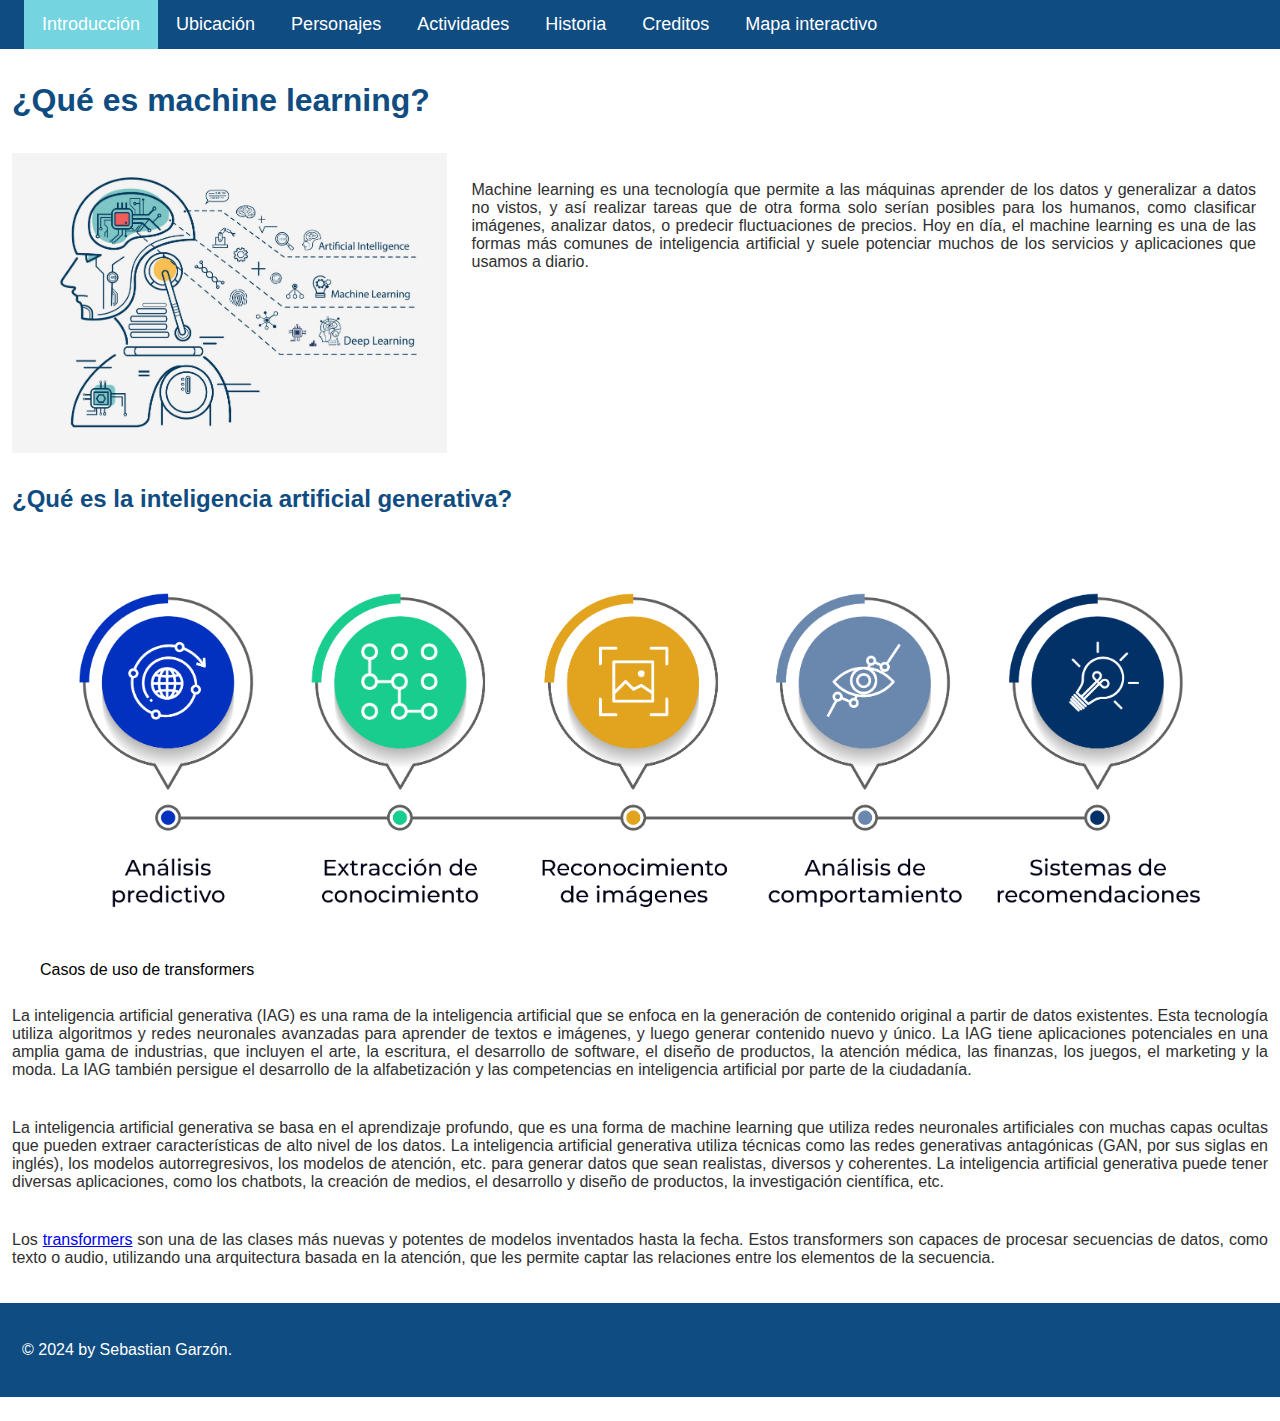
<file: exercise_1/index.html>
<!DOCTYPE html>
<html lang="es">

<head>
    <meta charset="UTF-8" />
    <meta name="viewport" content="width=device-width, initial-scale=1.0" />
    <meta name="description" content="Página web sobre machine learning e inteligencia artificial generativa" />
    <meta name="keywords" content="machine learning, inteligencia artificial, generativa, transformers, GAN" />
    <link rel="stylesheet" href="styles.css" />
    <title>Machine learning</title>
</head>

<body>
    <section class="grid-container">
        <article class="grid-item">
            <header class="grid-item" id="header-grid-item">
                <!-- Agregar un label que funcionará como botón del menú hamburguesa -->
                <label for="nav-toggle" class="nav-icon">☰</label>
                <!-- Agregar un checkbox que controlará la visibilidad del menú -->
                <input type="checkbox" id="nav-toggle" class="nav-toggle" />
                <nav>
                    <!-- Encerrar los enlaces en un div para controlar su visibilidad -->
                    <div class="nav-menu">
                        <a href="./index.html" class="nav-selected">Introducción</a>
                        <a href="./location.html">Ubicación</a>
                        <a href="./characters.html">Personajes</a>
                        <a href="./activities.html">Actividades</a>
                        <a href="./history.html">Historia</a>
                        <a href="./biography.html">Creditos</a>
                        <a href="./interactive_map.html">Mapa interactivo</a>
                    </div>
                </nav>
            </header>
            <h1>¿Qué es machine learning?</h1>
            <main class="grid-item">
                <div class="ml-description items-center">
                    <!-- Usar la etiqueta <alt> para añadir un texto alternativo a las imágenes -->
                    <img src="./assets/portada.jpg"
                        alt="Imagen de una persona usando un ordenador con gráficos de machine learning"
                        class="index_img" />
                    <p class="index_text">
                        Machine learning es una tecnología que permite a las máquinas
                        aprender de los datos y generalizar a datos no vistos, y así
                        realizar tareas que de otra forma solo serían posibles para los
                        humanos, como clasificar imágenes, analizar datos, o predecir
                        fluctuaciones de precios. Hoy en día, el machine learning es una
                        de las formas más comunes de inteligencia artificial y suele
                        potenciar muchos de los servicios y aplicaciones que usamos a
                        diario.
                    </p>
                </div>
                <!-- Usar las etiquetas <h2>, <h3>, etc. de forma jerárquica y coherente -->
                <h2>¿Qué es la inteligencia artificial generativa?</h2>
                <figure class="figure-item">
                    <!-- Usar la etiqueta <alt> para añadir un texto alternativo a las imágenes -->
                    <img src="./assets/5_aplicaciones_machine_learning.png"
                        alt="Imagen de cinco casos de uso de transformers: traducción, generación de texto, reconocimiento de voz, análisis de sentimientos y chatbots"
                        class="img-max-width" />
                    <figcaption>Casos de uso de transformers</figcaption>
                </figure>
                <p>
                    La inteligencia artificial generativa (IAG) es una rama de la
                    inteligencia artificial que se enfoca en la generación de contenido
                    original a partir de datos existentes. Esta tecnología utiliza
                    algoritmos y redes neuronales avanzadas para aprender de textos e
                    imágenes, y luego generar contenido nuevo y único. La IAG tiene
                    aplicaciones potenciales en una amplia gama de industrias, que
                    incluyen el arte, la escritura, el desarrollo de software, el diseño
                    de productos, la atención médica, las finanzas, los juegos, el
                    marketing y la moda. La IAG también persigue el desarrollo de la
                    alfabetización y las competencias en inteligencia artificial por
                    parte de la ciudadanía.
                </p>
                <p>
                    La inteligencia artificial generativa se basa en el aprendizaje
                    profundo, que es una forma de machine learning que utiliza redes
                    neuronales artificiales con muchas capas ocultas que pueden extraer
                    características de alto nivel de los datos. La inteligencia
                    artificial generativa utiliza técnicas como las redes generativas
                    antagónicas (GAN, por sus siglas en inglés), los modelos
                    autorregresivos, los modelos de atención, etc. para generar datos
                    que sean realistas, diversos y coherentes. La inteligencia
                    artificial generativa puede tener diversas aplicaciones, como los
                    chatbots, la creación de medios, el desarrollo y diseño de
                    productos, la investigación científica, etc.
                </p>
                <p>
                    Los
                    <a target="”_blank”"
                        href="https://la.blogs.nvidia.com/2022/04/19/que-es-un-modelo-transformer/">transformers</a>
                    son una de las clases más nuevas y potentes de modelos inventados
                    hasta la fecha. Estos transformers son capaces de procesar
                    secuencias de datos, como texto o audio, utilizando una arquitectura
                    basada en la atención, que les permite captar las relaciones entre
                    los elementos de la secuencia.
                </p>
            </main>
            <footer class="grid-item">
                <p>© 2024 by Sebastian Garzón.</p>
            </footer>
        </article>
    </section>
</body>

</html>
</file>
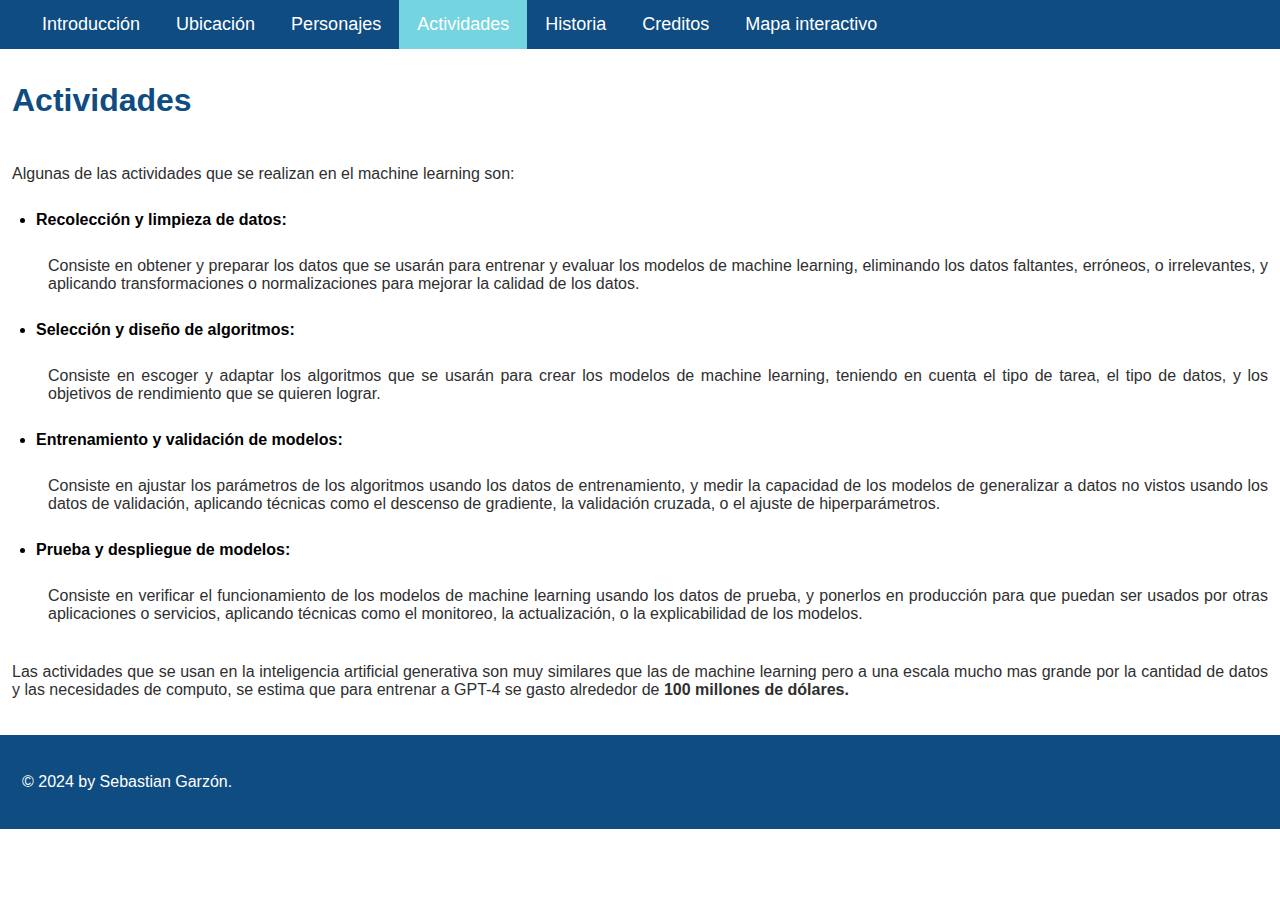
<file: exercise_1/activities.html>
<!DOCTYPE html>
<html lang="es">

<head>
    <meta charset="UTF-8" />
    <meta name="viewport" content="width=device-width, initial-scale=1.0" />
    <!-- Añadir una descripción de la página -->
    <meta name="description"
        content="Página web sobre las actividades que se realizan en el machine learning y la inteligencia artificial generativa" />
    <!-- Añadir palabras clave relacionadas con el tema de la página -->
    <meta name="keywords"
        content="machine learning, inteligencia artificial, generativa, actividades, recolección y limpieza de datos, selección y diseño de algoritmos, entrenamiento y validación de modelos, prueba y despliegue de modelos" />
    <link rel="stylesheet" href="styles.css" />
    <title>Machine learning</title>
</head>

<body>
    <!-- Usar la etiqueta <section> para agrupar secciones de contenido relacionado -->
    <section class="grid-container">
        <!-- Usar la etiqueta <article> para marcar el contenido que se puede distribuir de forma independiente -->
        <article class="grid-item">
            <header class="grid-item">
                <label for="nav-toggle" class="nav-icon">☰</label>
                <!-- Agregar un checkbox que controlará la visibilidad del menú -->
                <input type="checkbox" id="nav-toggle" class="nav-toggle" />
                <nav>
                    <!-- Encerrar los enlaces en un div para controlar su visibilidad -->
                    <div class="nav-menu">
                        <a href="./index.html">Introducción</a>
                        <a href="./location.html">Ubicación</a>
                        <a href="./characters.html">Personajes</a>
                        <a href="./activities.html" class="nav-selected">Actividades</a>
                        <a href="./history.html">Historia</a>
                        <a href="./biography.html">Creditos</a>
                        <a href="./interactive_map.html">Mapa interactivo</a>
                    </div>
                </nav>
            </header>
            <h1>Actividades</h1>
            <main class="grid-item">
                <p>
                    Algunas de las actividades que se realizan en el machine learning
                    son:
                </p>
                <ul>
                    <li>
                        Recolección y limpieza de datos:
                        <p>
                            Consiste en obtener y preparar los datos que se usarán para
                            entrenar y evaluar los modelos de machine learning, eliminando
                            los datos faltantes, erróneos, o irrelevantes, y aplicando
                            transformaciones o normalizaciones para mejorar la calidad de
                            los datos.
                        </p>
                    </li>
                    <li>
                        Selección y diseño de algoritmos:
                        <p>
                            Consiste en escoger y adaptar los algoritmos que se usarán para
                            crear los modelos de machine learning, teniendo en cuenta el
                            tipo de tarea, el tipo de datos, y los objetivos de rendimiento
                            que se quieren lograr.
                        </p>
                    </li>
                    <li>
                        Entrenamiento y validación de modelos:
                        <p>
                            Consiste en ajustar los parámetros de los algoritmos usando los
                            datos de entrenamiento, y medir la capacidad de los modelos de
                            generalizar a datos no vistos usando los datos de validación,
                            aplicando técnicas como el descenso de gradiente, la validación
                            cruzada, o el ajuste de hiperparámetros.
                        </p>
                    </li>
                    <li>
                        Prueba y despliegue de modelos:
                        <p>
                            Consiste en verificar el funcionamiento de los modelos de
                            machine learning usando los datos de prueba, y ponerlos en
                            producción para que puedan ser usados por otras aplicaciones o
                            servicios, aplicando técnicas como el monitoreo, la
                            actualización, o la explicabilidad de los modelos.
                        </p>
                    </li>
                </ul>
                <p>
                    Las actividades que se usan en la inteligencia artificial generativa
                    son muy similares que las de machine learning pero a una escala
                    mucho mas grande por la cantidad de datos y las necesidades de
                    computo, se estima que para entrenar a GPT-4 se gasto alrededor de
                    <b>100 millones de dólares.</b>
                </p>
            </main>
            <footer class="grid-item">
                <p>© 2024 by Sebastian Garzón.</p>
            </footer>
        </article>
    </section>
</body>

</html>
</file>
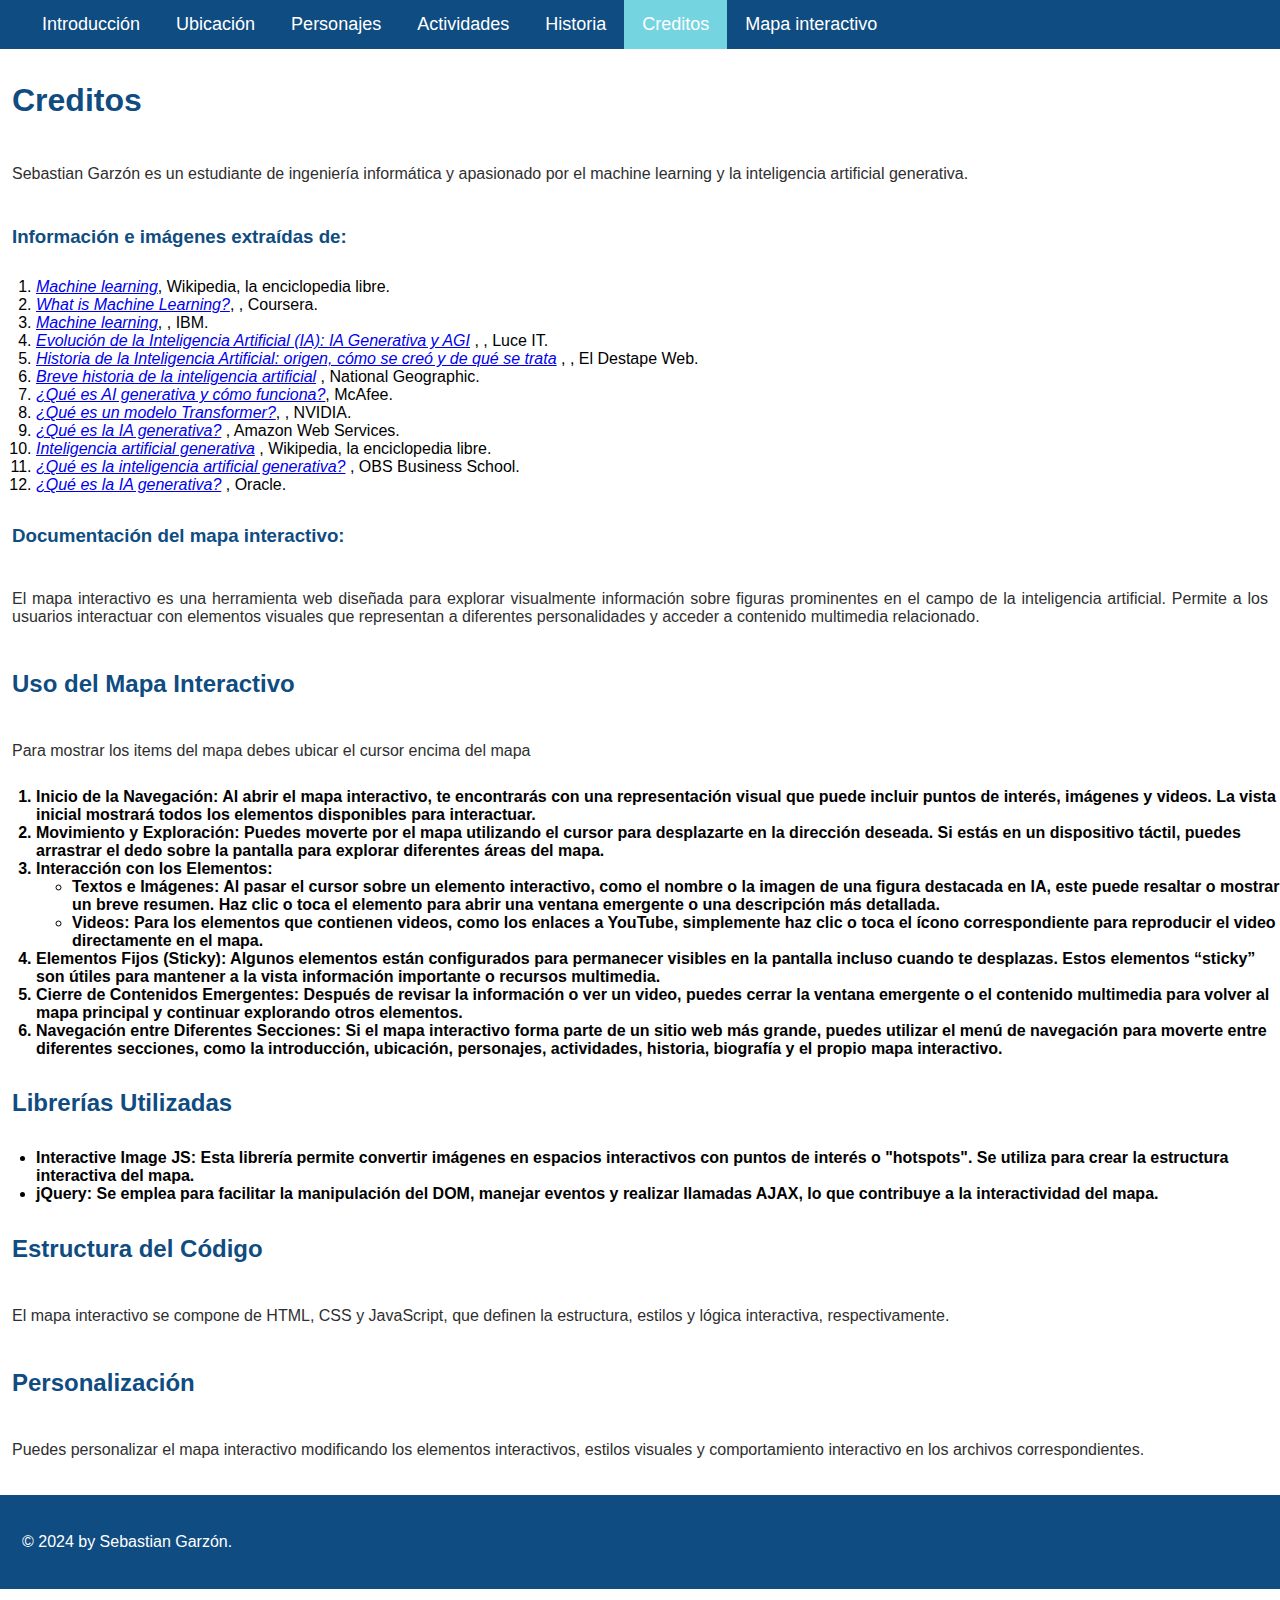
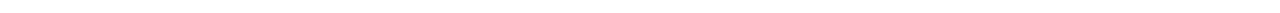
<file: exercise_1/biography.html>
<!DOCTYPE html>
<html lang="es">

<head>
    <meta charset="UTF-8" />
    <meta name="viewport" content="width=device-width, initial-scale=1.0" />
    <!-- Añadir una descripción de la página -->
    <meta name="description"
        content="Página web sobre la biografía del autor y las fuentes de información sobre el machine learning y la inteligencia artificial generativa" />
    <!-- Añadir palabras clave relacionadas con el tema de la página -->
    <meta name="keywords"
        content="machine learning, inteligencia artificial, generativa, biografía, bibliografía, Sebastian Garzón" />
    <link rel="stylesheet" href="styles.css" />
    <title>Machine learning</title>
</head>

<body>
    <!-- Usar la etiqueta <section> para agrupar secciones de contenido relacionado -->
    <section class="grid-container">
        <!-- Usar la etiqueta <article> para marcar el contenido que se puede distribuir de forma independiente -->
        <article class="grid-item">
            <header class="grid-item">
                <label for="nav-toggle" class="nav-icon">☰</label>
                <!-- Agregar un checkbox que controlará la visibilidad del menú -->
                <input type="checkbox" id="nav-toggle" class="nav-toggle" />
                <nav>
                    <!-- Encerrar los enlaces en un div para controlar su visibilidad -->
                    <div class="nav-menu">
                        <a href="./index.html">Introducción</a>
                        <a href="./location.html">Ubicación</a>
                        <a href="./characters.html">Personajes</a>
                        <a href="./activities.html">Actividades</a>
                        <a href="./history.html">Historia</a>
                        <a href="./biography.html" class="nav-selected">Creditos</a>
                        <a href="./interactive_map.html">Mapa interactivo</a>
                    </div>
                </nav>
            </header>
            <h1>Creditos</h1>
            <main class="grid-item">
                <p>
                    Sebastian Garzón es un estudiante de ingeniería informática y
                    apasionado por el machine learning y la inteligencia artificial
                    generativa.
                </p>
                <h3>Información e imágenes extraídas de:</h3>
                <ol>
                    <li class="biography-cite">
                        <!-- Usar la etiqueta <cite> para indicar el título de la obra o el nombre del autor, y el atributo cite para indicar la URL -->
                        <cite cite="https://en.wikipedia.org/wiki/Machine_learning"><a target="”_blank”"
                                href="https://en.wikipedia.org/wiki/Machine_learning">Machine learning</a></cite>,
                        Wikipedia, la enciclopedia libre.
                    </li>
                    <li class="biography-cite">
                        <cite cite="https://www.coursera.org/articles/what-is-machine-learning"><a target="”_blank”"
                                href="https://www.coursera.org/articles/what-is-machine-learning">What is Machine
                                Learning?</a></cite>, , Coursera.
                    </li>
                    <li class="biography-cite">
                        <cite cite="https://www.ibm.com/topics/machine-learning"><a target="”_blank”"
                                href="https://www.ibm.com/topics/machine-learning">Machine learning</a></cite>, , IBM.
                    </li>
                    <li class="biography-cite">
                        <cite
                            cite="https://luceit.com/es/blog/inteligencia-artificial/evolucion-de-la-inteligencia-artificial-ia-ia-generativa-y-agi/"><a
                                target="”_blank”"
                                href="https://luceit.com/es/blog/inteligencia-artificial/evolucion-de-la-inteligencia-artificial-ia-ia-generativa-y-agi/">Evolución
                                de la Inteligencia Artificial (IA): IA Generativa y
                                AGI</a></cite>
                        , , Luce IT.
                    </li>
                    <li class="biography-cite">
                        <cite
                            cite="https://www.eldestapeweb.com/sociedad/inteligencia-artifical/historia-de-la-inteligencia-artificial-origen-como-se-creo-y-de-que-se-trata-202389102022"><a
                                target="”_blank”"
                                href="https://www.eldestapeweb.com/sociedad/inteligencia-artifical/historia-de-la-inteligencia-artificial-origen-como-se-creo-y-de-que-se-trata-202389102022">Historia
                                de la Inteligencia Artificial: origen, cómo se creó
                                y de qué se trata</a></cite>
                        , , El Destape Web.
                    </li>
                    <li class="biography-cite">
                        <cite
                            cite="https://www.nationalgeographic.com.es/ciencia/breve-historia-de-la-inteligencia-artificial_19310"><a
                                target="”_blank”"
                                href="https://www.nationalgeographic.com.es/ciencia/breve-historia-de-la-inteligencia-artificial_19310">Breve
                                historia de la inteligencia artificial</a></cite>
                        , National Geographic.
                    </li>
                    <li class="biography-cite">
                        <cite
                            cite="https://www.mcafee.com/blogs/es-es/privacy-identity-protection/que-es-ai-generativa-y-como-funciona/"><a
                                target="”_blank”"
                                href="https://www.mcafee.com/blogs/es-es/privacy-identity-protection/que-es-ai-generativa-y-como-funciona/">¿Qué
                                es AI generativa y cómo funciona?</a></cite>, McAfee.
                    </li>
                    <li class="biography-cite">
                        <cite cite="https://la.blogs.nvidia.com/2022/04/19/que-es-un-modelo-transformer/"><a
                                target="”_blank”"
                                href="https://la.blogs.nvidia.com/2022/04/19/que-es-un-modelo-transformer/">¿Qué es un
                                modelo Transformer?</a></cite>, , NVIDIA.
                    </li>
                    <li class="biography-cite">
                        <cite cite="https://aws.amazon.com/es/what-is/generative-ai/"><a target="”_blank”"
                                href="https://aws.amazon.com/es/what-is/generative-ai/">¿Qué es la IA
                                generativa?</a></cite>
                        , Amazon Web Services.
                    </li>
                    <li class="biography-cite">
                        <cite cite="https://es.wikipedia.org/wiki/Inteligencia_artificial_generativa"><a
                                target="”_blank”"
                                href="https://es.wikipedia.org/wiki/Inteligencia_artificial_generativa">Inteligencia
                                artificial generativa</a></cite>
                        , Wikipedia, la enciclopedia libre.
                    </li>
                    <li class="biography-cite">
                        <cite cite="https://www.obsbusiness.school/blog/que-es-la-inteligencia-artificial-generativa"><a
                                target="”_blank”"
                                href="https://www.obsbusiness.school/blog/que-es-la-inteligencia-artificial-generativa">¿Qué
                                es la inteligencia artificial generativa?</a></cite>
                        , OBS Business School.
                    </li>
                    <li class="biography-cite">
                        <cite
                            cite="https://www.oracle.com/cl/artificial-intelligence/generative-ai/what-is-generative-ai/"><a
                                target="”_blank”"
                                href="https://www.oracle.com/cl/artificial-intelligence/generative-ai/what-is-generative-ai/">¿Qué
                                es la IA generativa?</a></cite>
                        , Oracle.
                    </li>
                </ol>
                <h3>Documentación del mapa interactivo:</h3>
                <p>
                    El mapa interactivo es una herramienta web diseñada para explorar
                    visualmente información sobre figuras prominentes en el campo de la
                    inteligencia artificial. Permite a los usuarios interactuar con
                    elementos visuales que representan a diferentes personalidades y
                    acceder a contenido multimedia relacionado.
                </p>
                <h2>Uso del Mapa Interactivo</h2>
                <p>
                    Para mostrar los items del mapa debes ubicar el cursor encima del
                    mapa
                </p>
                <ol>
                    <li>
                        Inicio de la Navegación: Al abrir el mapa interactivo, te
                        encontrarás con una representación visual que puede incluir puntos
                        de interés, imágenes y videos. La vista inicial mostrará todos los
                        elementos disponibles para interactuar.
                    </li>
                    <li>
                        Movimiento y Exploración: Puedes moverte por el mapa utilizando el
                        cursor para desplazarte en la dirección deseada. Si estás en un
                        dispositivo táctil, puedes arrastrar el dedo sobre la pantalla
                        para explorar diferentes áreas del mapa.
                    </li>
                    <li>
                        Interacción con los Elementos:
                        <ul>
                            <li>
                                Textos e Imágenes: Al pasar el cursor sobre un elemento
                                interactivo, como el nombre o la imagen de una figura
                                destacada en IA, este puede resaltar o mostrar un breve
                                resumen. Haz clic o toca el elemento para abrir una ventana
                                emergente o una descripción más detallada.
                            </li>
                            <li>
                                Videos: Para los elementos que contienen videos, como los
                                enlaces a YouTube, simplemente haz clic o toca el ícono
                                correspondiente para reproducir el video directamente en el
                                mapa.
                            </li>
                        </ul>
                    </li>
                    <li>
                        Elementos Fijos (Sticky): Algunos elementos están configurados
                        para permanecer visibles en la pantalla incluso cuando te
                        desplazas. Estos elementos “sticky” son útiles para mantener a la
                        vista información importante o recursos multimedia.
                    </li>
                    <li>
                        Cierre de Contenidos Emergentes: Después de revisar la información
                        o ver un video, puedes cerrar la ventana emergente o el contenido
                        multimedia para volver al mapa principal y continuar explorando
                        otros elementos.
                    </li>
                    <li>
                        Navegación entre Diferentes Secciones: Si el mapa interactivo
                        forma parte de un sitio web más grande, puedes utilizar el menú de
                        navegación para moverte entre diferentes secciones, como la
                        introducción, ubicación, personajes, actividades, historia,
                        biografía y el propio mapa interactivo.
                    </li>
                </ol>
                <h2>Librerías Utilizadas</h2>
                <ul>
                    <li>
                        <strong>Interactive Image JS:</strong> Esta librería permite
                        convertir imágenes en espacios interactivos con puntos de interés
                        o "hotspots". Se utiliza para crear la estructura interactiva del
                        mapa.
                    </li>
                    <li>
                        <strong>jQuery:</strong> Se emplea para facilitar la manipulación
                        del DOM, manejar eventos y realizar llamadas AJAX, lo que
                        contribuye a la interactividad del mapa.
                    </li>
                </ul>
                <h2>Estructura del Código</h2>
                <p>
                    El mapa interactivo se compone de HTML, CSS y JavaScript, que
                    definen la estructura, estilos y lógica interactiva,
                    respectivamente.
                </p>
                <h2>Personalización</h2>
                <p>
                    Puedes personalizar el mapa interactivo modificando los elementos
                    interactivos, estilos visuales y comportamiento interactivo en los
                    archivos correspondientes.
                </p>
            </main>
            <footer class="grid-item">
                <p>© 2024 by Sebastian Garzón.</p>
            </footer>
        </article>
    </section>
</body>

</html>
</file>
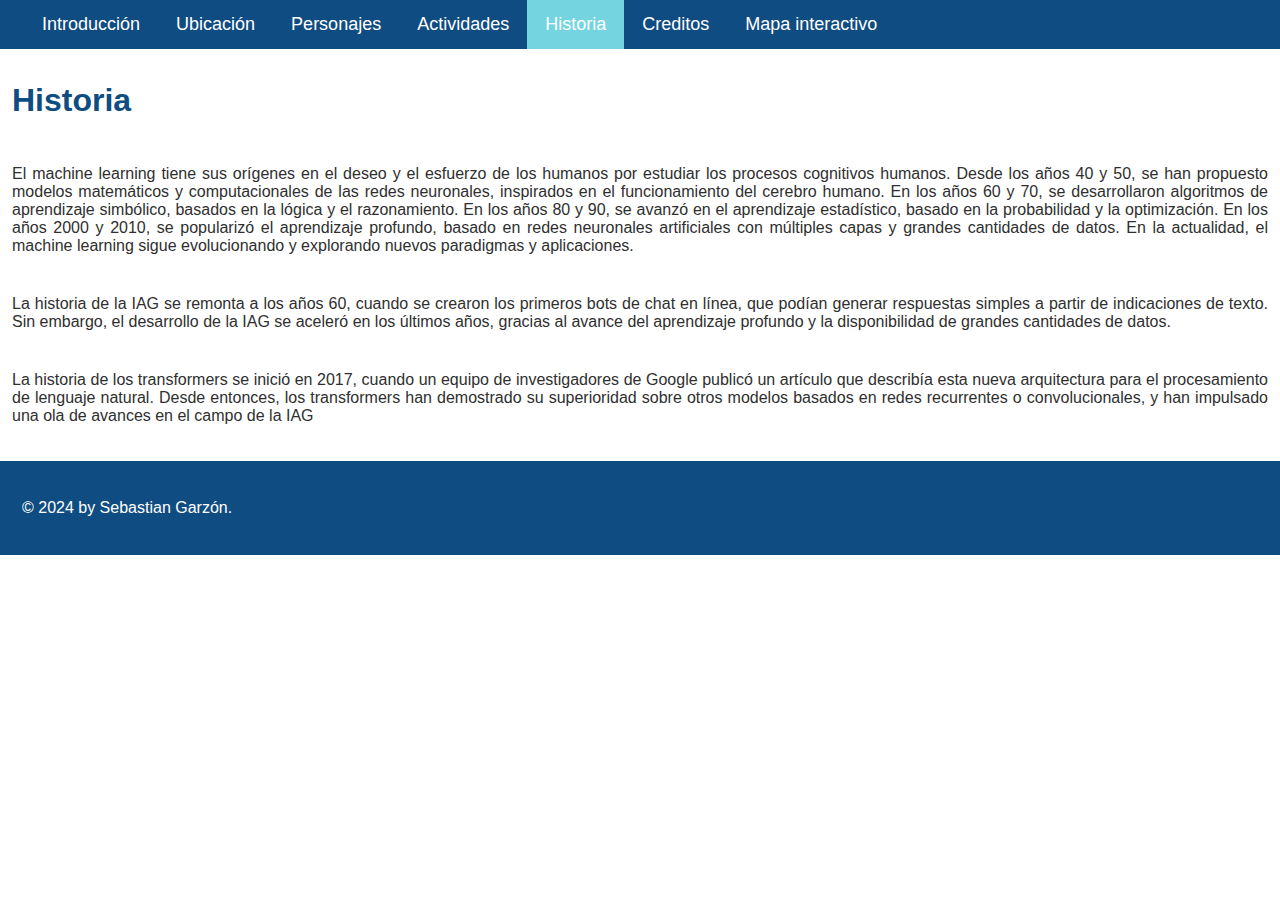
<file: exercise_1/history.html>
<!DOCTYPE html>
<html lang="es">

<head>
    <meta charset="UTF-8" />
    <meta name="viewport" content="width=device-width, initial-scale=1.0" />
    <!-- Añadir una descripción de la página -->
    <meta name="description"
        content="Página web sobre la historia del machine learning y la inteligencia artificial generativa" />
    <!-- Añadir palabras clave relacionadas con el tema de la página -->
    <meta name="keywords"
        content="machine learning, inteligencia artificial, generativa, historia, redes neuronales, aprendizaje simbólico, aprendizaje estadístico, aprendizaje profundo, transformers" />
    <link rel="stylesheet" href="styles.css" />
    <title>Machine learning</title>
</head>

<body>
    <!-- Usar la etiqueta <section> para agrupar secciones de contenido relacionado -->
    <section class="grid-container">
        <!-- Usar la etiqueta <article> para marcar el contenido que se puede distribuir de forma independiente -->
        <article class="grid-item">
            <header class="grid-item">
                <label for="nav-toggle" class="nav-icon">☰</label>
                <!-- Agregar un checkbox que controlará la visibilidad del menú -->
                <input type="checkbox" id="nav-toggle" class="nav-toggle" />
                <nav>
                    <!-- Encerrar los enlaces en un div para controlar su visibilidad -->
                    <div class="nav-menu">
                        <a href="./index.html">Introducción</a>
                        <a href="./location.html">Ubicación</a>
                        <a href="./characters.html">Personajes</a>
                        <a href="./activities.html">Actividades</a>
                        <a href="./history.html" class="nav-selected">Historia</a>
                        <a href="./biography.html">Creditos</a>
                        <a href="./interactive_map.html">Mapa interactivo</a>
                    </div>
                </nav>
            </header>
            <h1>Historia</h1>
            <main class="grid-item">
                <p>
                    El machine learning tiene sus orígenes en el deseo y el esfuerzo de
                    los humanos por estudiar los procesos cognitivos humanos. Desde los
                    años 40 y 50, se han propuesto modelos matemáticos y computacionales
                    de las redes neuronales, inspirados en el funcionamiento del cerebro
                    humano. En los años 60 y 70, se desarrollaron algoritmos de
                    aprendizaje simbólico, basados en la lógica y el razonamiento. En
                    los años 80 y 90, se avanzó en el aprendizaje estadístico, basado en
                    la probabilidad y la optimización. En los años 2000 y 2010, se
                    popularizó el aprendizaje profundo, basado en redes neuronales
                    artificiales con múltiples capas y grandes cantidades de datos. En
                    la actualidad, el machine learning sigue evolucionando y explorando
                    nuevos paradigmas y aplicaciones.
                </p>
                <p>
                    La historia de la IAG se remonta a los años 60, cuando se crearon
                    los primeros bots de chat en línea, que podían generar respuestas
                    simples a partir de indicaciones de texto. Sin embargo, el
                    desarrollo de la IAG se aceleró en los últimos años, gracias al
                    avance del aprendizaje profundo y la disponibilidad de grandes
                    cantidades de datos.
                </p>
                <p>
                    La historia de los transformers se inició en 2017, cuando un equipo
                    de investigadores de Google publicó un artículo que describía esta
                    nueva arquitectura para el procesamiento de lenguaje natural. Desde
                    entonces, los transformers han demostrado su superioridad sobre
                    otros modelos basados en redes recurrentes o convolucionales, y han
                    impulsado una ola de avances en el campo de la IAG
                </p>
            </main>
            <footer class="grid-item">
                <p>© 2024 by Sebastian Garzón.</p>
            </footer>
        </article>
    </section>
</body>

</html>
</file>
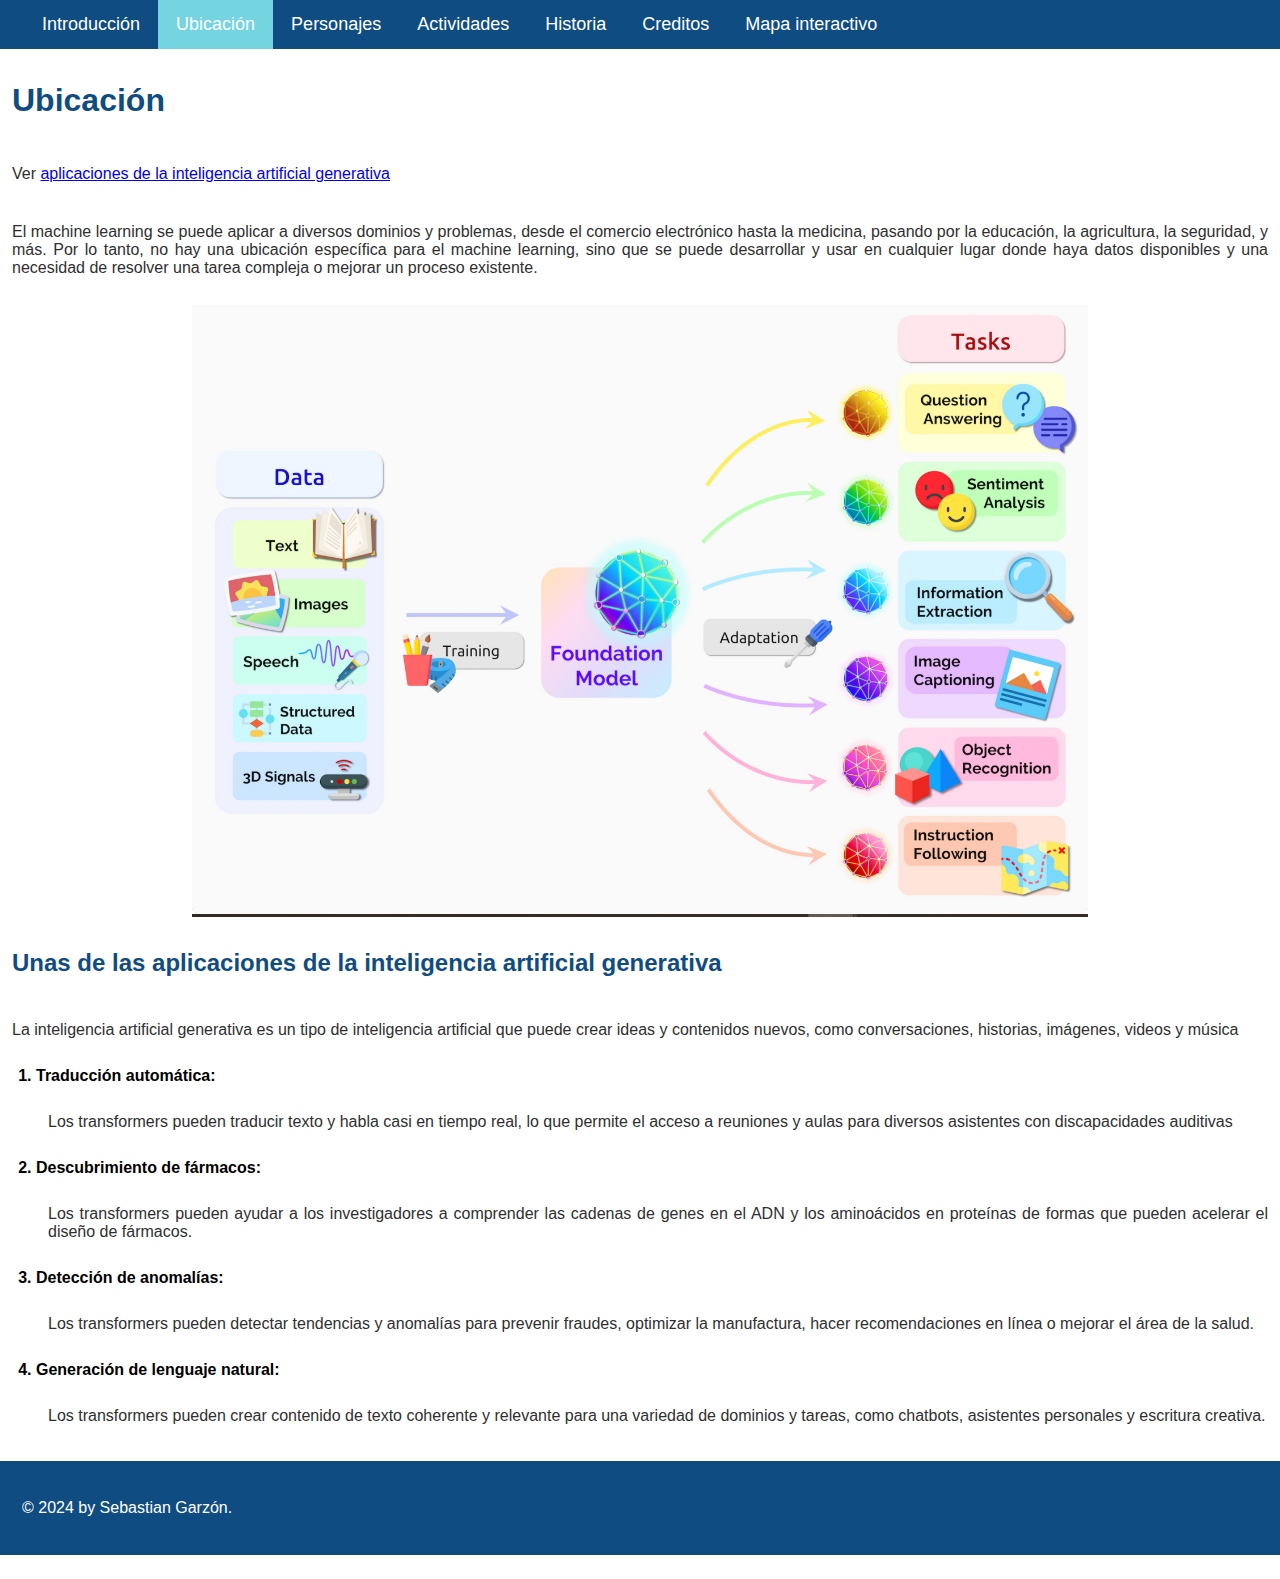
<file: exercise_1/location.html>
<!DOCTYPE html>
<html lang="es">

<head>
    <meta charset="UTF-8" />
    <meta name="viewport" content="width=device-width, initial-scale=1.0" />
    <!-- Añadir una descripción de la página -->
    <meta name="description"
        content="Página web sobre la ubicación y las aplicaciones del machine learning y la inteligencia artificial generativa" />
    <!-- Añadir palabras clave relacionadas con el tema de la página -->
    <meta name="keywords"
        content="machine learning, inteligencia artificial, generativa, transformers, ubicación, aplicaciones" />
    <link rel="stylesheet" href="styles.css" />
    <title>Machine learning</title>
</head>

<body>
    <!-- Usar la etiqueta <section> para agrupar secciones de contenido relacionado -->
    <section class="grid-container">
        <!-- Usar la etiqueta <article> para marcar el contenido que se puede distribuir de forma independiente -->
        <article class="grid-item">
            <header class="grid-item">
                <label for="nav-toggle" class="nav-icon">☰</label>
                <!-- Agregar un checkbox que controlará la visibilidad del menú -->
                <input type="checkbox" id="nav-toggle" class="nav-toggle" />
                <nav>
                    <!-- Encerrar los enlaces en un div para controlar su visibilidad -->
                    <div class="nav-menu">
                        <a href="./index.html">Introducción</a>
                        <a href="./location.html" class="nav-selected">Ubicación</a>
                        <a href="./characters.html">Personajes</a>
                        <a href="./activities.html">Actividades</a>
                        <a href="./history.html">Historia</a>
                        <a href="./biography.html">Creditos</a>
                        <a href="./interactive_map.html">Mapa interactivo</a>
                    </div>
                </nav>
            </header>
            <h1>Ubicación</h1>
            <main class="grid-item">
                <p>
                    Ver
                    <a href="./location.html#applications">aplicaciones de la inteligencia artificial generativa</a>
                </p>
                <p>
                    El machine learning se puede aplicar a diversos dominios y
                    problemas, desde el comercio electrónico hasta la medicina, pasando
                    por la educación, la agricultura, la seguridad, y más. Por lo tanto,
                    no hay una ubicación específica para el machine learning, sino que
                    se puede desarrollar y usar en cualquier lugar donde haya datos
                    disponibles y una necesidad de resolver una tarea compleja o mejorar
                    un proceso existente.
                </p>
                <!-- Usar la etiqueta <alt> para añadir un texto alternativo a las imágenes -->
                <img src="./assets/Transformer-apps.jpg"
                    alt="Imagen de cinco casos de uso de transformers: traducción, generación de texto, reconocimiento de voz, análisis de sentimientos y chatbots"
                    class="big_index_img" />
                <!-- Usar las etiquetas <h2>, <h3>, etc. de forma jerárquica y coherente -->
                <h2 id="applications">
                    Unas de las aplicaciones de la inteligencia artificial generativa
                </h2>
                <p>
                    La inteligencia artificial generativa es un tipo de inteligencia
                    artificial que puede crear ideas y contenidos nuevos, como
                    conversaciones, historias, imágenes, videos y música
                </p>
                <ol>
                    <li>
                        Traducción automática:
                        <p>
                            Los transformers pueden traducir texto y habla casi en tiempo
                            real, lo que permite el acceso a reuniones y aulas para diversos
                            asistentes con discapacidades auditivas
                        </p>
                    </li>
                    <li>
                        Descubrimiento de fármacos:
                        <p>
                            Los transformers pueden ayudar a los investigadores a comprender
                            las cadenas de genes en el ADN y los aminoácidos en proteínas de
                            formas que pueden acelerar el diseño de fármacos.
                        </p>
                    </li>
                    <li>
                        Detección de anomalías:
                        <p>
                            Los transformers pueden detectar tendencias y anomalías para
                            prevenir fraudes, optimizar la manufactura, hacer
                            recomendaciones en línea o mejorar el área de la salud.
                        </p>
                    </li>
                    <li>
                        Generación de lenguaje natural:
                        <p>
                            Los transformers pueden crear contenido de texto coherente y
                            relevante para una variedad de dominios y tareas, como chatbots,
                            asistentes personales y escritura creativa.
                        </p>
                    </li>
                </ol>
            </main>
            <footer class="grid-item">
                <p>© 2024 by Sebastian Garzón.</p>
            </footer>
        </article>
    </section>
</body>

</html>
</file>
<file: exercise_1/styles.css>
/* Definir la paleta de colores */
:root {
    --color-primary: #0F4C81;
    /* Azul oscuro */
    --color-secondary: #00A19D;
    /* Verde azulado */
    --color-tertiary: #74D4E0;
    /* Azul claro */
    --color-quaternary: #2f2f2f;
    /* Gris claro */
    --color-quinary: #FFFFFF;
    /* Blanco */
}

/* Aplicar los colores a los elementos */
* {
    font-family: sans-serif, Arial, Helvetica;
    box-sizing: border-box; 
}

body{
    margin: 0;
}

#header-grid-item {
    background-color: var(--color-primary);
}

nav {
    background-color: var(--color-primary);
    display: flex;
    /* Usar el color primario para el fondo del nav */
    margin: 0 0 12px 0;
    padding: 0 24px;
    flex-wrap: wrap; 
    justify-content: space-between; 
    align-items: center; 
}

nav a {
    color: var(--color-quinary);
    /* Usar el color quinario para el texto del nav */
    font-size: 18px;
    padding: 14px 18px;
    text-align: center;
    text-decoration: none;
    transition: background-color 0.3s;
    /* Añadir una transición al color de fondo del nav */
}

nav a:hover {
    background-color: var(--color-secondary);
    /* Usar el color secundario para el efecto hover del nav */
}

.nav-selected {
    background-color: var(--color-tertiary);
    /* Usar el color terciario para el elemento seleccionado del nav */
}

.ml-description {
    display: flex;
    padding-left: 12px;
    padding-right: 12px;
}

.index_img {
    height: 300px;
    padding-right: 12px;
}

.characters_img {
    height: 100px;
    width: 100px;
    margin-right: 48px;
    margin-bottom: 12px;
}

.big_index_img {
    width: 70%;
    display: block;
    margin-left: auto;
    margin-right: auto;
}

.img-max-width {
    max-width: 100%;
    height: auto;
}

.index_img:hover {
    transform: scale(1.1);
    /* Añadir un efecto de zoom a la imagen al pasar el cursor */
}

p {
    text-align: justify;
}

h1 {
    padding: 12px;
    color: var(--color-primary);
    /* Usar el color primario para el texto de los encabezados */
    animation: slide-in 1s;
    /* Añadir una animación de deslizamiento a los encabezados */
}

h2 {
    padding: 12px;
    color: var(--color-primary);
    animation: slide-in 1s;
}

h3 {
    padding: 12px;
    color: var(--color-primary);
    animation: slide-in 1s;
}


p {
    padding: 12px;
    color: var(--color-quaternary);
    /* Usar el color cuaternario para el texto de los párrafos */
}

ol {
    padding-left: 36px;
}

ol li {
    font-weight: bold;
}

ol li p {
    font-weight: 400;
}

ul {
    padding-left: 36px;
}

ul li {
    font-weight: bold;
}

ul li p {
    font-weight: 400;
}

body {
    background-color: var(--color-quinary);
    /* Usar el color quinario para el fondo del body */
}

.grid-container {
    display: grid;
    /* Una columna */
    grid-template-rows: auto 1fr auto;
    /* Tres filas */
    grid-template-areas:
        /* Asignar nombres a las áreas de la rejilla */
        "header"
        "main"
        "footer";
    grid-gap: 12px; 
}

header {
    grid-area: header;
    /* Asignar el área de la rejilla al header */
}

main {
    grid-area: main; 
}

footer {
    grid-area: footer;
    /* Asignar el área de la rejilla al footer */
    background-color: var(--color-primary);
    /* Usar el color primario para el fondo del footer */
    color: var(--color-quinary);
    /* Usar el color quinario para el texto del footer */
    padding: 10px;
    text-align: center;
    margin-top: 24px;
}

footer p {
    /* Usar el color primario para el fondo del footer */
    color: var(--color-quinary);
}

/* Definir la animación de deslizamiento */
@keyframes slide-in {
    from {
        transform: translateX(-100%);
        opacity: 0;
    }

    to {
        transform: translateX(0);
        opacity: 1;
    }
}

.biography-cite{
    font-weight: 400;
}

.nav-icon {
    display: none;
    font-size: 30px;
    cursor: pointer;
    position: relative; /* Posicionamiento relativo para el label */
    z-index: 2; /* Asegurar que el ícono esté sobre el checkbox */
}

/* Ocultar visualmente el checkbox pero mantenerlo funcional */
.nav-toggle {
    appearance: none;
    position: absolute;
    opacity: 0;
    width: 40px;
    height: 40px;
    z-index: 1; /* Posicionar el checkbox debajo del ícono */
}

/* Estilos para el menú desplegable */
.nav-toggle:checked + nav .nav-menu {
    display: flex;
    flex-direction: column;
}

@media only screen and (max-width: 800px) {
    .nav-icon {
        display: block;
    }
    
    .nav-menu {
        display: none;
    }

    .ml-description {
        display: block;
    }

    h1{
        font-size: 24px;
    }

    h2{
        font-size: 20px;
    }

    h3{
        font-size: 18px;
    }

     .characters_img {
        height: 300px;
        width: 300px;
        margin-right: 48px;
        margin-bottom: 12px;
    }
}

@media only screen and (min-width: 800px) and (max-width: 1200px) {
    .nav-menu {
        display: flex;
    }

    .nav-burger {
        display: none;
    }

    .ml-description {
        display: block;
    }

    h1{
        font-size: 22px;
    }
}

@media only screen and (min-width: 1200px) {
    .nav-menu {
        display: flex;
    }
    .nav-burger {
        display: none;
    }

    .characters_img {
        height: 150px;
        width: 150px;
        margin-right: 48px;
        margin-bottom: 12px;
    }
}  

/* CSS relacionado con el mapa interactivo */

/* Estilo para el título del mapa interactivo */
#interactive-map-title {
    padding-bottom: 60px; /* Espacio debajo del título */
}

/* Estilo para el pie de página del mapa interactivo */
#interactive-map-footer {
    margin-top: 100px; /* Espacio encima del pie de página */
}

/* Estilo para la imagen interactiva en general */
.interactive-image {
  margin: auto; /* Centra la imagen interactiva horizontalmente */
  width: 900px; /* Ancho fijo de la imagen interactiva */
  height: 380px; /* Altura fija de la imagen interactiva */
  transform: scale(1.3); /* Escala la imagen a un 130% de su tamaño original */
  background-color: rgb(81, 180, 255); /* Color de fondo de la imagen interactiva */
  background-image: url('./assets/world.svg'); /* Imagen de fondo para la imagen interactiva */
  background-size: contain; /* Asegura que la imagen de fondo se ajuste completamente dentro del contenedor */
}

/* Sobrescribe el estilo predeterminado de los puntos interactivos (hotspots) */
.interactive-image .hotspot {
  color: var(--color-primary); /* Cambia el color del texto de los hotspots a azul */
}

/* Sobrescribe el estilo predeterminado de las imágenes dentro de los elementos del mapa interactivo */
.interactive-map-item img {
    width: 100%; /* Establece el ancho de la imagen al 100% del contenedor padre */
    height: auto; /* La altura de la imagen se ajusta automáticamente para mantener la proporción */
}


@media only screen and (max-width: 1200px) {
 .interactive-image {
  transform: scale(1.7); /* Escala la imagen a un 160% de su tamaño original */
}
#interactive-map-title {
    padding-bottom: 120px; /* Espacio debajo del título */
}

/* Estilo para el pie de página del mapa interactivo */
#interactive-map-footer {
    margin-top: 130px; /* Espacio encima del pie de página */
}
}
</file>
